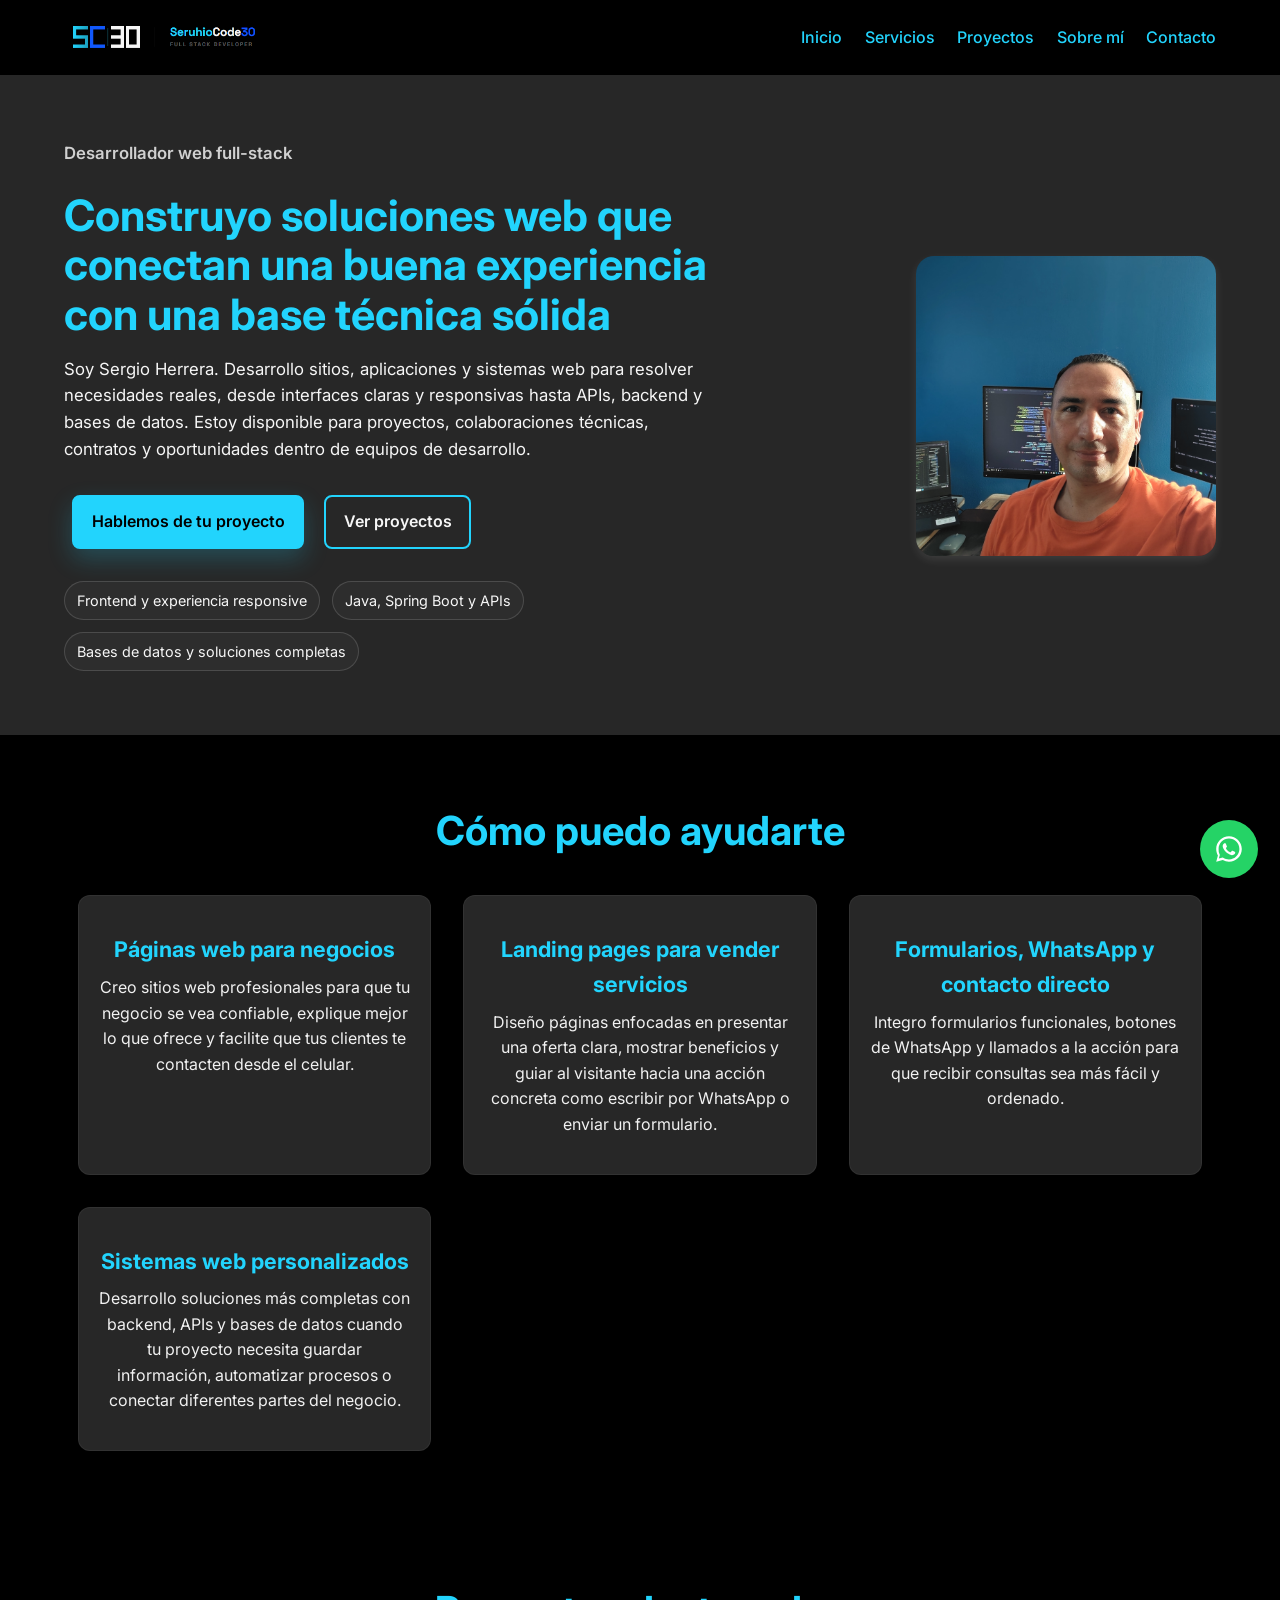
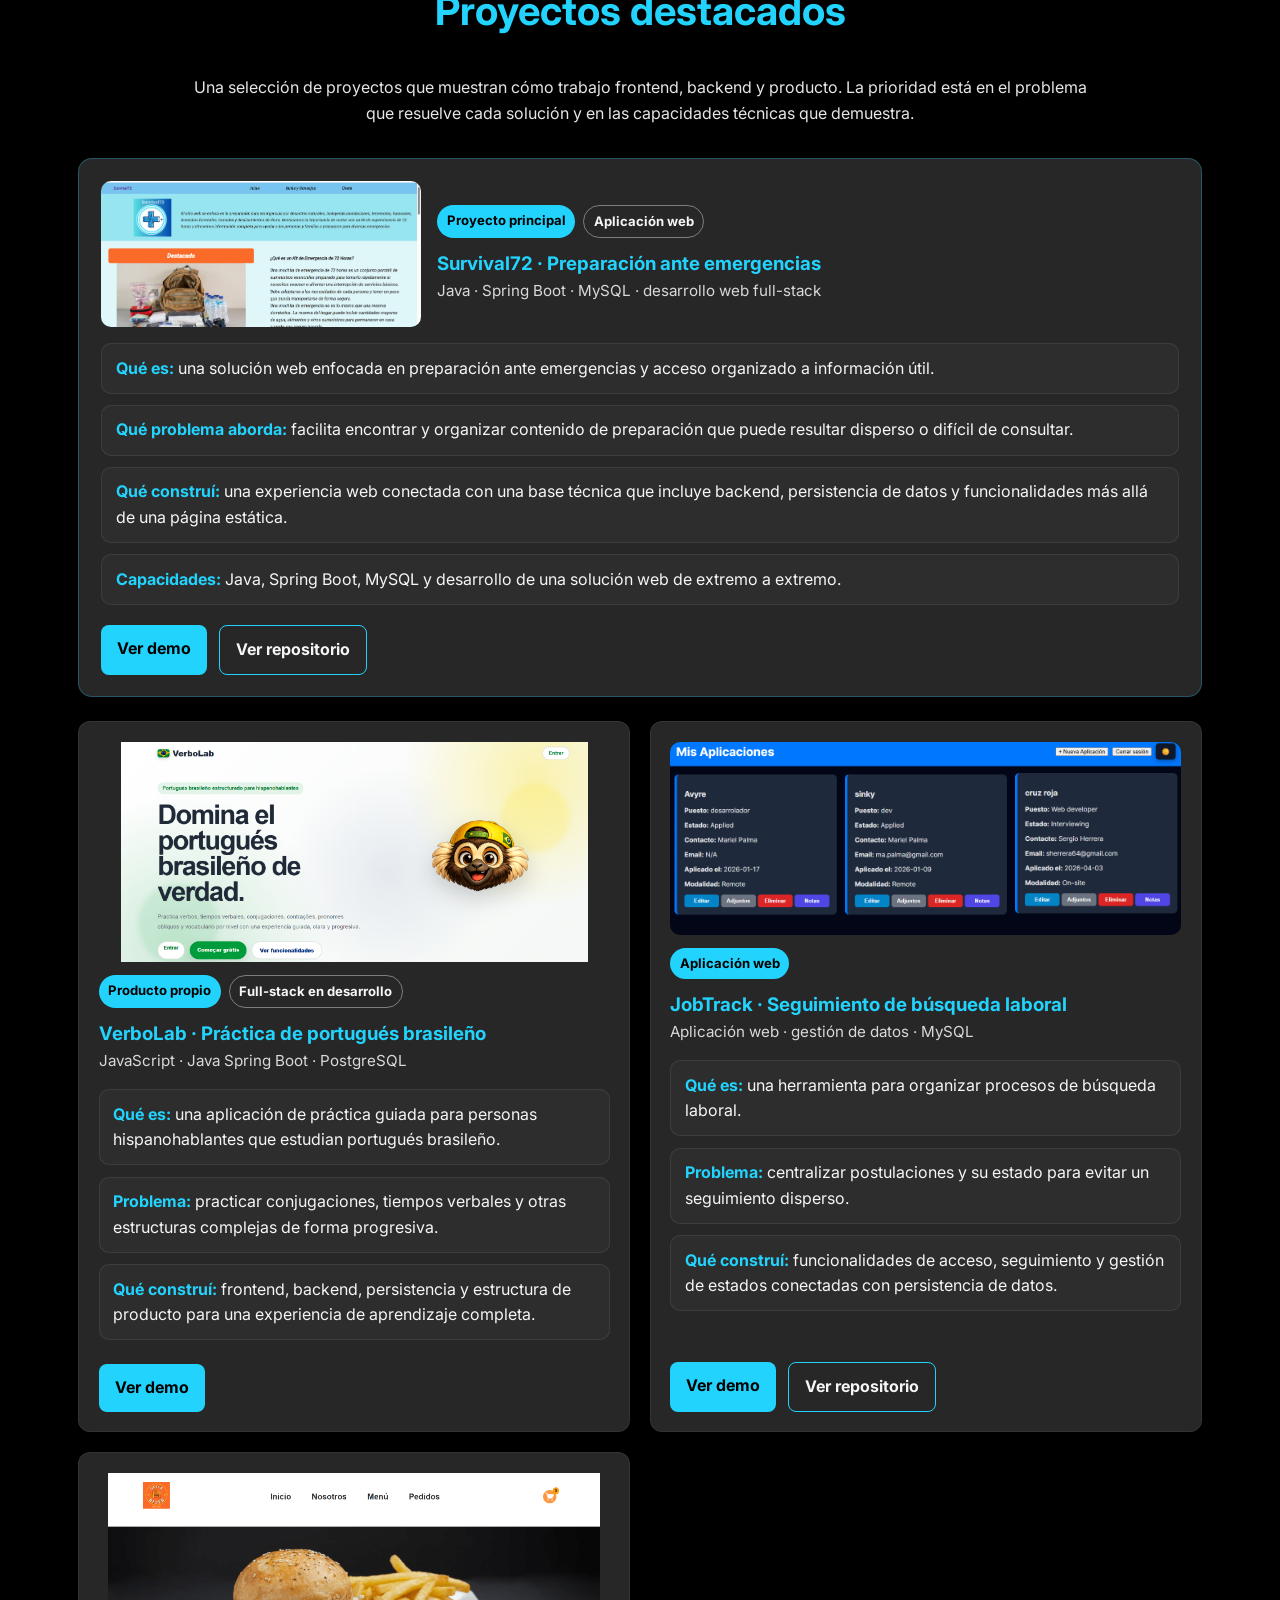
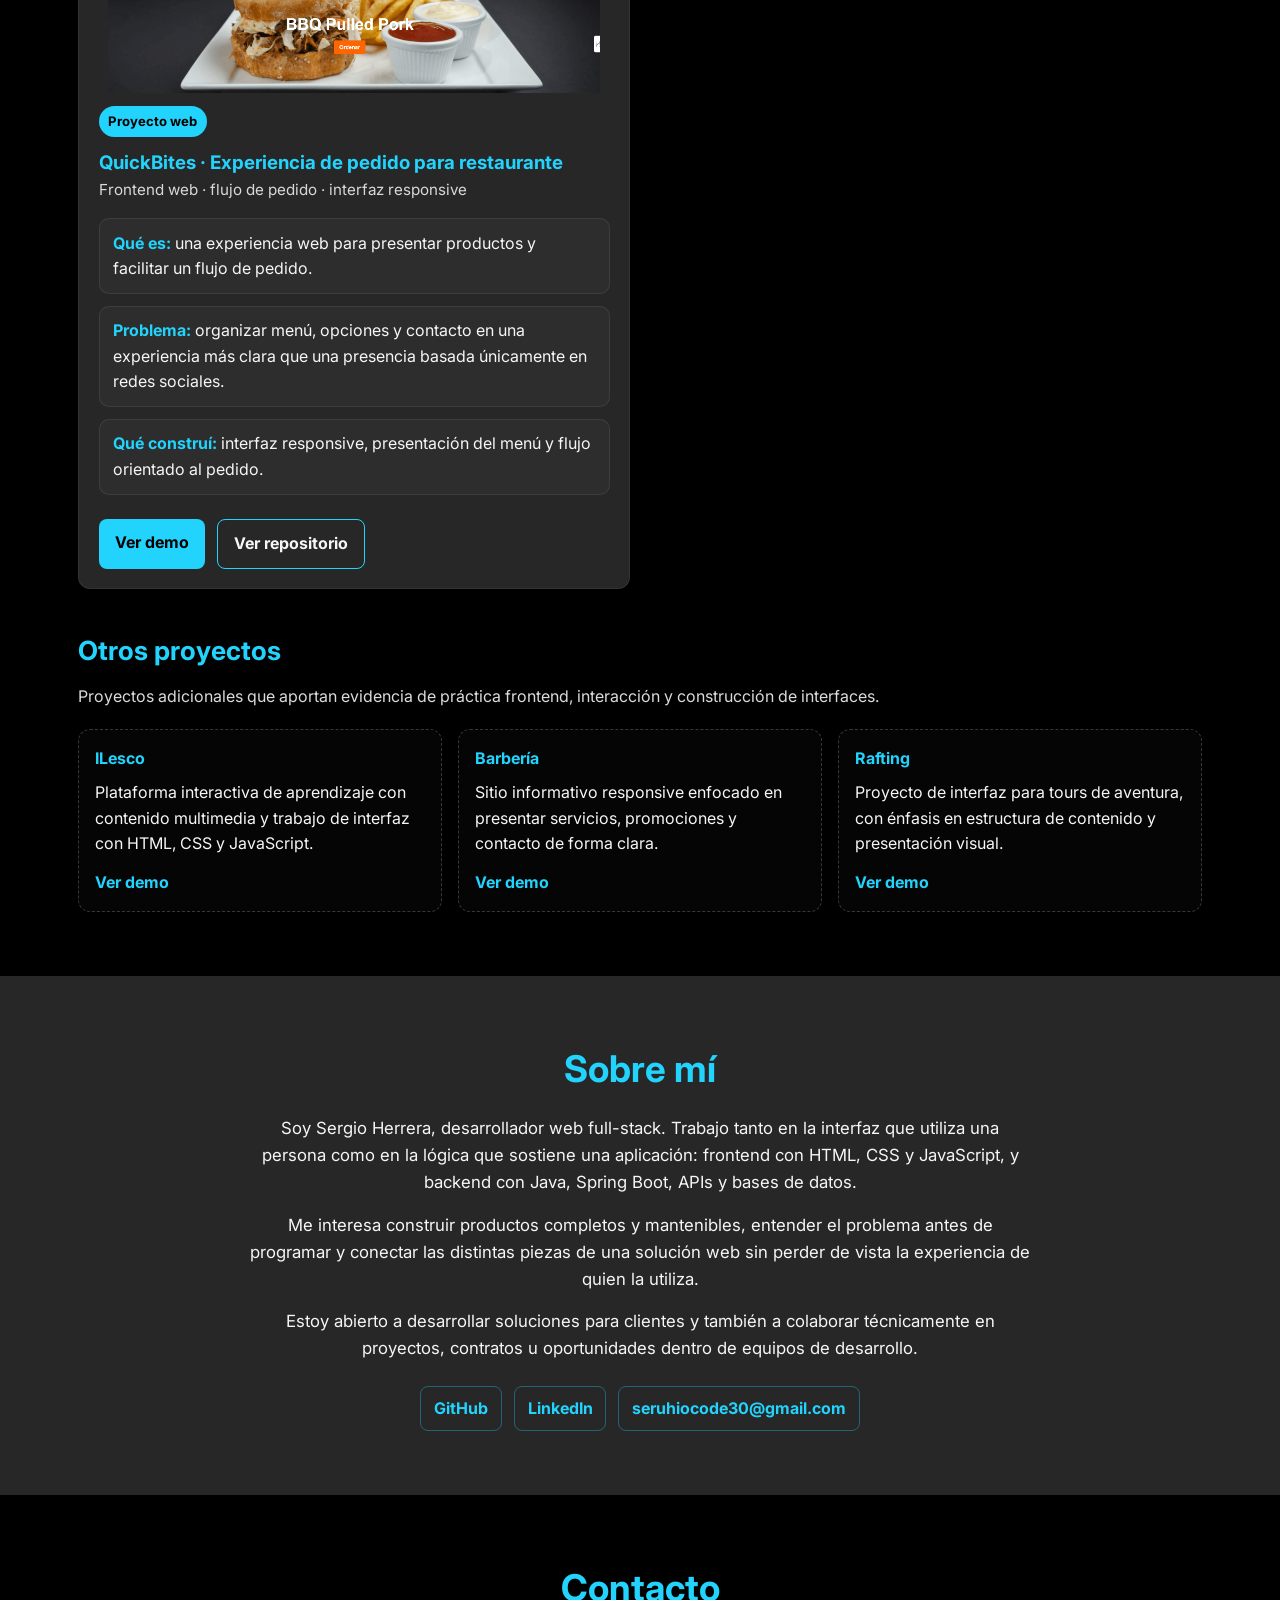
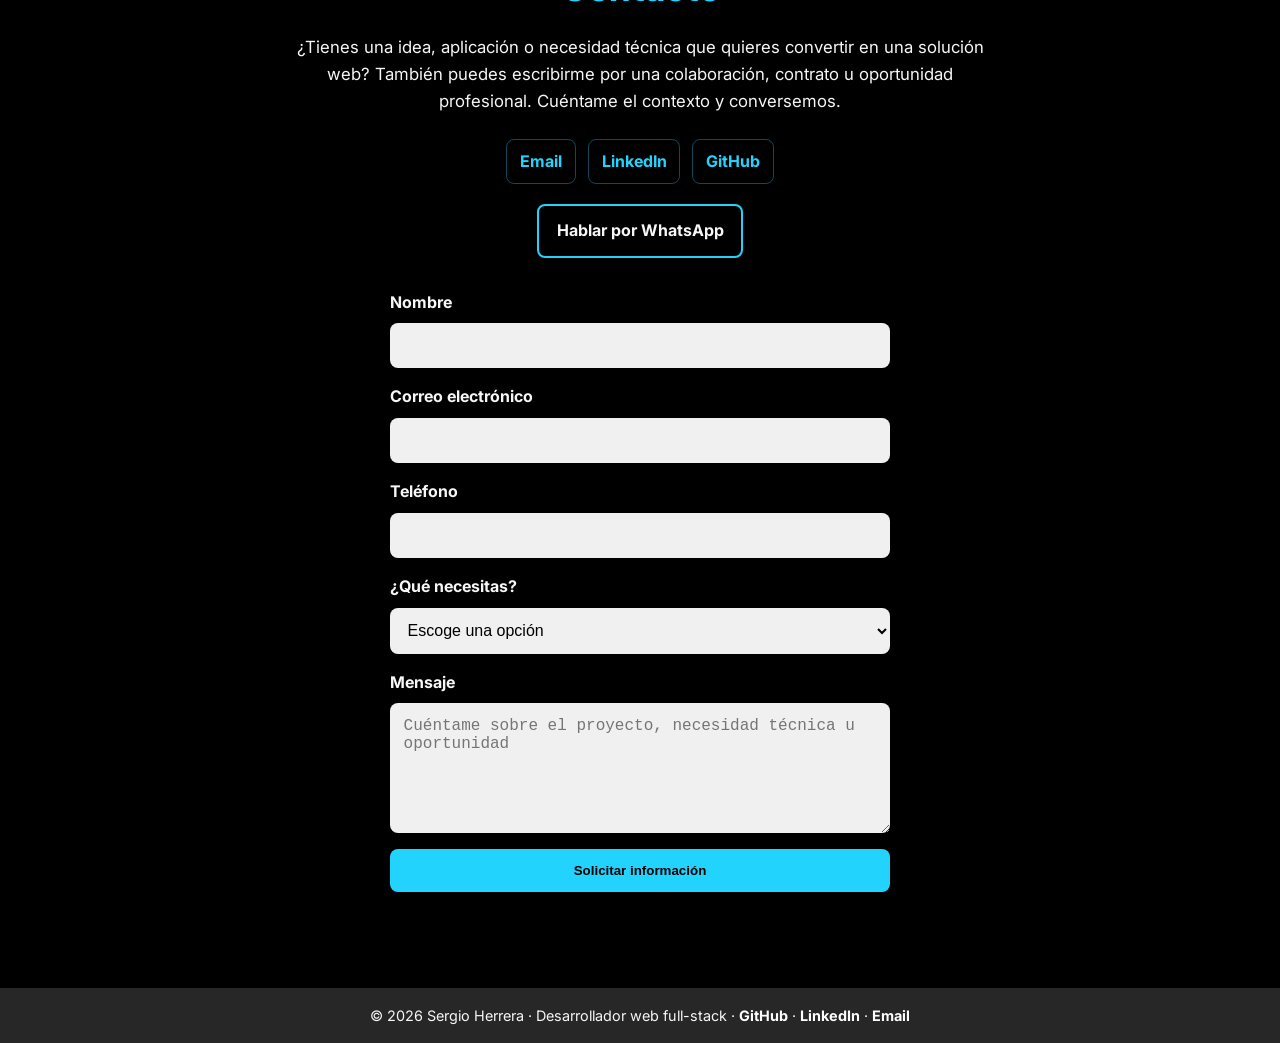
<file: index.html>
<!DOCTYPE html>
<html lang="es">

<head>
  <meta charset="UTF-8" />
  <meta name="viewport" content="width=device-width, initial-scale=1.0" />
  <meta name="description"
    content="Portfolio de Sergio Herrera, desarrollador web full-stack. Construyo sitios, aplicaciones y sistemas web con frontend y backend, y estoy disponible para proyectos y colaboraciones técnicas.">
  <title>Sergio Herrera | Desarrollador Web Full-Stack</title>

  <link rel="canonical" href="https://seruhio30.github.io/Portfolio-SeruhioCode30-Front-End/" />
  <link rel="icon" type="image/png" sizes="32x32" href="assets/brand/sc30-favicon-32.png" />

  <meta property="og:type" content="website" />
  <meta property="og:title" content="Sergio Herrera | Desarrollador Web Full-Stack" />
  <meta property="og:description"
    content="Portfolio de Sergio Herrera, desarrollador web full-stack. Construyo sitios, aplicaciones y sistemas web con frontend y backend, y estoy disponible para proyectos y colaboraciones técnicas." />
  <meta property="og:url" content="https://seruhio30.github.io/Portfolio-SeruhioCode30-Front-End/" />

  <meta name="twitter:card" content="summary" />
  <meta name="twitter:title" content="Sergio Herrera | Desarrollador Web Full-Stack" />
  <meta name="twitter:description"
    content="Portfolio de Sergio Herrera, desarrollador web full-stack. Construyo sitios, aplicaciones y sistemas web con frontend y backend, y estoy disponible para proyectos y colaboraciones técnicas." />

  <script type="application/ld+json">
    {
      "@context": "https://schema.org",
      "@type": "Person",
      "name": "Sergio Herrera Rivera",
      "url": "https://seruhio30.github.io/Portfolio-SeruhioCode30-Front-End/",
      "sameAs": [
        "https://github.com/Seruhio30",
        "https://www.linkedin.com/in/sergio-herrera-rivera"
      ]
    }
  </script>

  <link rel="stylesheet" href="styles/style.css?v=20260820" />
  <link rel="preconnect" href="https://fonts.googleapis.com" />
  <link rel="preconnect" href="https://fonts.gstatic.com" crossorigin />
  <link href="https://fonts.googleapis.com/css2?family=Inter:wght@400;600;700&display=swap" rel="stylesheet" />
  <script type="text/javascript">
    (function (c, l, a, r, i, t, y) {
      c[a] = c[a] || function () { (c[a].q = c[a].q || []).push(arguments) };
      t = l.createElement(r); t.async = 1; t.src = "https://www.clarity.ms/tag/" + i;
      y = l.getElementsByTagName(r)[0]; y.parentNode.insertBefore(t, y);
    })(window, document, "clarity", "script", "wt4g3isw88");
  </script>
</head>

<body>
  <header>
    <div class="container header">

      <img src="assets/brand/sc30-logo-horizontal-transparent.png" alt="SeruhioCode30">
      <button id="hamburger"
        type="button"
        aria-label="Abrir menú de navegación"
        aria-controls="nav-menu"
        aria-expanded="false"></button>
      <nav id="nav-menu">
        <ul class="nav-links">
          <li><a href="#inicio">Inicio</a></li>
          <li><a href="#servicios">Servicios</a></li>
          <li><a href="#proyectos">Proyectos</a></li>
          <li><a href="#about">Sobre mí</a></li>
          <li><a href="#contacto">Contacto</a></li>
        </ul>
      </nav>
    </div>
  </header>

  <section class="hero" id="inicio">
    <div class="container hero-content">
      <div class="hero-text">
        <p class="hero-kicker">Desarrollador web full-stack</p>

        <h1>Construyo soluciones web que conectan una buena experiencia con una base técnica sólida</h1>

        <p>
          Soy Sergio Herrera. Desarrollo sitios, aplicaciones y sistemas web para resolver necesidades reales,
          desde interfaces claras y responsivas hasta APIs, backend y bases de datos. Estoy disponible para
          proyectos, colaboraciones técnicas, contratos y oportunidades dentro de equipos de desarrollo.
        </p>

        <div class="hero-actions">
          <a class="btn-whatsapp"
            data-analytics-event="cta_contact_hero"
            href="https://wa.me/50687733663?text=Hola%20Sergio,%20vi%20tu%20portafolio%20y%20quiero%20conversar%20sobre%20un%20proyecto%20o%20colaboraci%C3%B3n"
            target="_blank" rel="noopener noreferrer">Hablemos de tu proyecto</a>
          <a class="btn-secondary" href="#proyectos">Ver proyectos</a>
        </div>

        <ul class="hero-trust">
          <li>Frontend y experiencia responsive</li>
          <li>Java, Spring Boot y APIs</li>
          <li>Bases de datos y soluciones completas</li>
        </ul>
      </div>

      <img src="assets/hero.jpg" alt="Sergio Herrera, desarrollador web full-stack" class="hero-img">
    </div>
  </section>


  <section class="services" id="servicios">
    <div class="container">
      <h2>Cómo puedo ayudarte</h2>
      <div class="projects-grid">
        <div class="project-card">
          <h3>Páginas web para negocios</h3>
          <p>
            Creo sitios web profesionales para que tu negocio se vea confiable, explique mejor lo que ofrece
            y facilite que tus clientes te contacten desde el celular.
          </p>
        </div>

        <div class="project-card">
          <h3>Landing pages para vender servicios</h3>
          <p>
            Diseño páginas enfocadas en presentar una oferta clara, mostrar beneficios y guiar al visitante
            hacia una acción concreta como escribir por WhatsApp o enviar un formulario.
          </p>
        </div>

        <div class="project-card">
          <h3>Formularios, WhatsApp y contacto directo</h3>
          <p>
            Integro formularios funcionales, botones de WhatsApp y llamados a la acción para que recibir
            consultas sea más fácil y ordenado.
          </p>
        </div>

        <div class="project-card">
          <h3>Sistemas web personalizados</h3>
          <p>
            Desarrollo soluciones más completas con backend, APIs y bases de datos cuando tu proyecto necesita
            guardar información, automatizar procesos o conectar diferentes partes del negocio.
          </p>
        </div>
      </div>
    </div>
  </section>

  <section class="projects" id="proyectos">
    <div class="container">
      <h2>Proyectos destacados</h2>
      <p class="projects-intro">
        Una selección de proyectos que muestran cómo trabajo frontend, backend y producto.
        La prioridad está en el problema que resuelve cada solución y en las capacidades técnicas que demuestra.
      </p>

      <article class="featured-case" data-analytics-project-view="survival72">
        <div class="case-hero">
          <img class="project-img" src="assets/survival72.png" alt="Vista previa de Survival72">
          <div>
            <div class="case-badges">
              <span class="case-badge">Proyecto principal</span>
              <span class="case-badge case-badge-outline">Aplicación web</span>
            </div>
            <h3>Survival72 · Preparación ante emergencias</h3>
            <p class="case-meta">Java · Spring Boot · MySQL · desarrollo web full-stack</p>
          </div>
        </div>

        <ul class="case-points">
          <li>
            <strong>Qué es:</strong> una solución web enfocada en preparación ante emergencias y acceso organizado
            a información útil.
          </li>
          <li>
            <strong>Qué problema aborda:</strong> facilita encontrar y organizar contenido de preparación que puede
            resultar disperso o difícil de consultar.
          </li>
          <li>
            <strong>Qué construí:</strong> una experiencia web conectada con una base técnica que incluye backend,
            persistencia de datos y funcionalidades más allá de una página estática.
          </li>
          <li>
            <strong>Capacidades:</strong> Java, Spring Boot, MySQL y desarrollo de una solución web de extremo a extremo.
          </li>
        </ul>

        <div class="case-actions">
          <a data-analytics-event="project_demo_survival72"
            href="https://seruhio30.github.io/Survival-front-end/"
            target="_blank" rel="noopener noreferrer">Ver demo</a>
          <a class="case-cta-secondary"
            data-analytics-event="project_repository_survival72"
            href="https://github.com/Seruhio30/Survival-front-end"
            target="_blank" rel="noopener noreferrer">Ver repositorio</a>
        </div>
      </article>

      <div class="case-grid">
        <article class="case-card" data-analytics-project-view="verbolab">
          <img class="project-img" src="assets/verboLab.png" alt="Vista previa de VerboLab">
          <div class="case-badges">
            <span class="case-badge">Producto propio</span>
            <span class="case-badge case-badge-outline">Full-stack en desarrollo</span>
          </div>
          <h3>VerboLab · Práctica de portugués brasileño</h3>
          <p class="case-meta">JavaScript · Java Spring Boot · PostgreSQL</p>
          <ul class="case-points">
            <li>
              <strong>Qué es:</strong> una aplicación de práctica guiada para personas hispanohablantes que estudian
              portugués brasileño.
            </li>
            <li>
              <strong>Problema:</strong> practicar conjugaciones, tiempos verbales y otras estructuras complejas de
              forma progresiva.
            </li>
            <li>
              <strong>Qué construí:</strong> frontend, backend, persistencia y estructura de producto para una
              experiencia de aprendizaje completa.
            </li>
          </ul>
          <div class="case-actions">
            <a data-analytics-event="project_demo_verbolab"
              href="https://verbolab.app"
              target="_blank" rel="noopener noreferrer">Ver demo</a>
          </div>
        </article>

        <article class="case-card" data-analytics-project-view="jobtrack">
          <img class="project-img" src="assets/jobtrack.png" alt="Vista previa de JobTrack">
          <div class="case-badges">
            <span class="case-badge">Aplicación web</span>
          </div>
          <h3>JobTrack · Seguimiento de búsqueda laboral</h3>
          <p class="case-meta">Aplicación web · gestión de datos · MySQL</p>
          <ul class="case-points">
            <li>
              <strong>Qué es:</strong> una herramienta para organizar procesos de búsqueda laboral.
            </li>
            <li>
              <strong>Problema:</strong> centralizar postulaciones y su estado para evitar un seguimiento disperso.
            </li>
            <li>
              <strong>Qué construí:</strong> funcionalidades de acceso, seguimiento y gestión de estados conectadas
              con persistencia de datos.
            </li>
          </ul>
          <div class="case-actions">
            <a data-analytics-event="project_demo_jobtrack"
              href="https://seruhio30.github.io/Job-Track-Application-Front-End/"
              target="_blank" rel="noopener noreferrer">Ver demo</a>
            <a class="case-cta-secondary"
              data-analytics-event="project_repository_jobtrack"
              href="https://github.com/Seruhio30/Job-Track-Application-Front-End"
              target="_blank" rel="noopener noreferrer">Ver repositorio</a>
          </div>
        </article>

        <article class="case-card" data-analytics-project-view="quickbites">
          <img class="project-img" src="assets/quickBites.png" alt="Vista previa de QuickBites">
          <div class="case-badges">
            <span class="case-badge">Proyecto web</span>
          </div>
          <h3>QuickBites · Experiencia de pedido para restaurante</h3>
          <p class="case-meta">Frontend web · flujo de pedido · interfaz responsive</p>
          <ul class="case-points">
            <li>
              <strong>Qué es:</strong> una experiencia web para presentar productos y facilitar un flujo de pedido.
            </li>
            <li>
              <strong>Problema:</strong> organizar menú, opciones y contacto en una experiencia más clara que una
              presencia basada únicamente en redes sociales.
            </li>
            <li>
              <strong>Qué construí:</strong> interfaz responsive, presentación del menú y flujo orientado al pedido.
            </li>
          </ul>
          <div class="case-actions">
            <a data-analytics-event="project_demo_quickbites"
              href="https://seruhio30.github.io/Web-QuickBites-Frond-End/"
              target="_blank" rel="noopener noreferrer">Ver demo</a>
            <a class="case-cta-secondary"
              data-analytics-event="project_repository_quickbites"
              href="https://github.com/Seruhio30/Web-QuickBites-Frond-End"
              target="_blank" rel="noopener noreferrer">Ver repositorio</a>
          </div>
        </article>
      </div>

      <section class="labs-section" aria-labelledby="secondary-projects-title">
        <h3 id="secondary-projects-title">Otros proyectos</h3>
        <p class="labs-intro">
          Proyectos adicionales que aportan evidencia de práctica frontend, interacción y construcción de interfaces.
        </p>

        <div class="labs-grid">
          <article class="lab-card">
            <h4>ILesco</h4>
            <p>
              Plataforma interactiva de aprendizaje con contenido multimedia y trabajo de interfaz con HTML,
              CSS y JavaScript.
            </p>
            <a class="lab-link" href="https://seruhio30.github.io/ILesco/"
              target="_blank" rel="noopener noreferrer">Ver demo</a>
          </article>

          <article class="lab-card">
            <h4>Barbería</h4>
            <p>
              Sitio informativo responsive enfocado en presentar servicios, promociones y contacto de forma clara.
            </p>
            <a class="lab-link" href="https://seruhio30.github.io/Barberia/aula%201/index.html"
              target="_blank" rel="noopener noreferrer">Ver demo</a>
          </article>

          <article class="lab-card">
            <h4>Rafting</h4>
            <p>
              Proyecto de interfaz para tours de aventura, con énfasis en estructura de contenido y presentación visual.
            </p>
            <a class="lab-link" href="https://seruhio30.github.io/BYU-WDD130/wwr/index.html"
              target="_blank" rel="noopener noreferrer">Ver demo</a>
          </article>
        </div>
      </section>
    </div>
  </section>


  <section class="about" id="about">
    <div class="container">
      <h2>Sobre mí</h2>
      <p>
        Soy Sergio Herrera, desarrollador web full-stack. Trabajo tanto en la interfaz que utiliza una persona
        como en la lógica que sostiene una aplicación: frontend con HTML, CSS y JavaScript, y backend con Java,
        Spring Boot, APIs y bases de datos.
      </p>
      <p>
        Me interesa construir productos completos y mantenibles, entender el problema antes de programar y conectar
        las distintas piezas de una solución web sin perder de vista la experiencia de quien la utiliza.
      </p>
      <p>
        Estoy abierto a desarrollar soluciones para clientes y también a colaborar técnicamente en proyectos,
        contratos u oportunidades dentro de equipos de desarrollo.
      </p>

      <div class="professional-links" aria-label="Perfiles profesionales">
        <a data-analytics-event="professional_link_github"
          href="https://github.com/Seruhio30"
          target="_blank" rel="noopener noreferrer">GitHub</a>
        <a data-analytics-event="professional_link_linkedin"
          href="https://www.linkedin.com/in/sergio-herrera-rivera"
          target="_blank" rel="noopener noreferrer">LinkedIn</a>
        <a data-analytics-event="professional_link_email"
          href="mailto:seruhiocode30@gmail.com">seruhiocode30@gmail.com</a>
      </div>
    </div>
  </section>


  <section class="contact" id="contacto">
    <h2>Contacto</h2>
    <p class="contact-intro">
      ¿Tienes una idea, aplicación o necesidad técnica que quieres convertir en una solución web?
      También puedes escribirme por una colaboración, contrato u oportunidad profesional.
      Cuéntame el contexto y conversemos.
    </p>

    <div class="contact-links" aria-label="Formas de contacto">
      <a data-analytics-event="professional_link_email" href="mailto:seruhiocode30@gmail.com">Email</a>
      <a data-analytics-event="professional_link_linkedin"
        href="https://www.linkedin.com/in/sergio-herrera-rivera"
        target="_blank" rel="noopener noreferrer">LinkedIn</a>
      <a data-analytics-event="professional_link_github"
        href="https://github.com/Seruhio30"
        target="_blank" rel="noopener noreferrer">GitHub</a>
    </div>

    <div style="text-align:center; margin-bottom:2rem;">
      <a class="btn-whatsapp"
        data-analytics-event="professional_link_whatsapp"
        href="https://wa.me/50687733663?text=Hola%20Sergio,%20vi%20tu%20portafolio%20y%20quiero%20conversar%20sobre%20un%20proyecto%20o%20colaboraci%C3%B3n"
        target="_blank" rel="noopener noreferrer">Hablar por WhatsApp</a>
    </div>

    <form id="formulario-de-contacto" class="contact-form">
      <div class="form-group">
        <label for="nombre">Nombre</label>
        <input type="text" id="nombre" required>
      </div>
      <div class="form-group">
        <label for="email">Correo electrónico</label>
        <input type="email" id="email" required>
      </div>
      <div class="form-group">
        <label for="telefono">Teléfono</label>
        <input type="text" id="telefono">
      </div>
      <div class="form-group">
        <label for="categoria">¿Qué necesitas?</label>
        <select id="categoria" name="categoria">
          <option value="" disabled selected>Escoge una opción</option>
          <option value="pagina-web">Sitio o página web</option>
          <option value="aplicacion-web">Aplicación o sistema web</option>
          <option value="full-stack">Desarrollo full-stack</option>
          <option value="backend">Backend o API</option>
          <option value="colaboracion">Colaboración o contrato</option>
          <option value="oportunidad-profesional">Oportunidad profesional</option>
          <option value="otros">Otro</option>
        </select>
      </div>

      <div class="form-group">
        <label for="mensaje">Mensaje</label>
        <textarea id="mensaje" rows="5" required
          placeholder="Cuéntame sobre el proyecto, necesidad técnica u oportunidad"></textarea>
      </div>
      <button type="submit" class="btn">Solicitar información</button>
      <div id="loader" class="loader hidden"></div>
      <div id="success-check" class="success-check hidden">✔</div>
    </form>
  </section>

  <footer>
    <div class="container">
      <p>
        &copy; 2026
        Sergio Herrera · Desarrollador web full-stack
        · <a data-analytics-event="professional_link_github"
          href="https://github.com/Seruhio30" target="_blank" rel="noopener noreferrer">GitHub</a>
        · <a data-analytics-event="professional_link_linkedin"
          href="https://www.linkedin.com/in/sergio-herrera-rivera" target="_blank"
          rel="noopener noreferrer">LinkedIn</a>
        · <a data-analytics-event="professional_link_email" href="mailto:seruhiocode30@gmail.com">Email</a>
      </p>
    </div>
  </footer>

  <script src="script/index.js" defer></script>

  <a data-analytics-event="professional_link_whatsapp"
    href="https://wa.me/50687733663?text=Hola%20Sergio,%20vi%20tu%20portafolio%20y%20quiero%20m%C3%A1s%20informaci%C3%B3n"
    class="whatsapp-float" target="_blank" rel="noopener noreferrer" aria-label="Chat en WhatsApp">
    <img src="assets/whatsapp.svg" alt="WhatsApp" />
  </a>

</body>

</html>
</file>
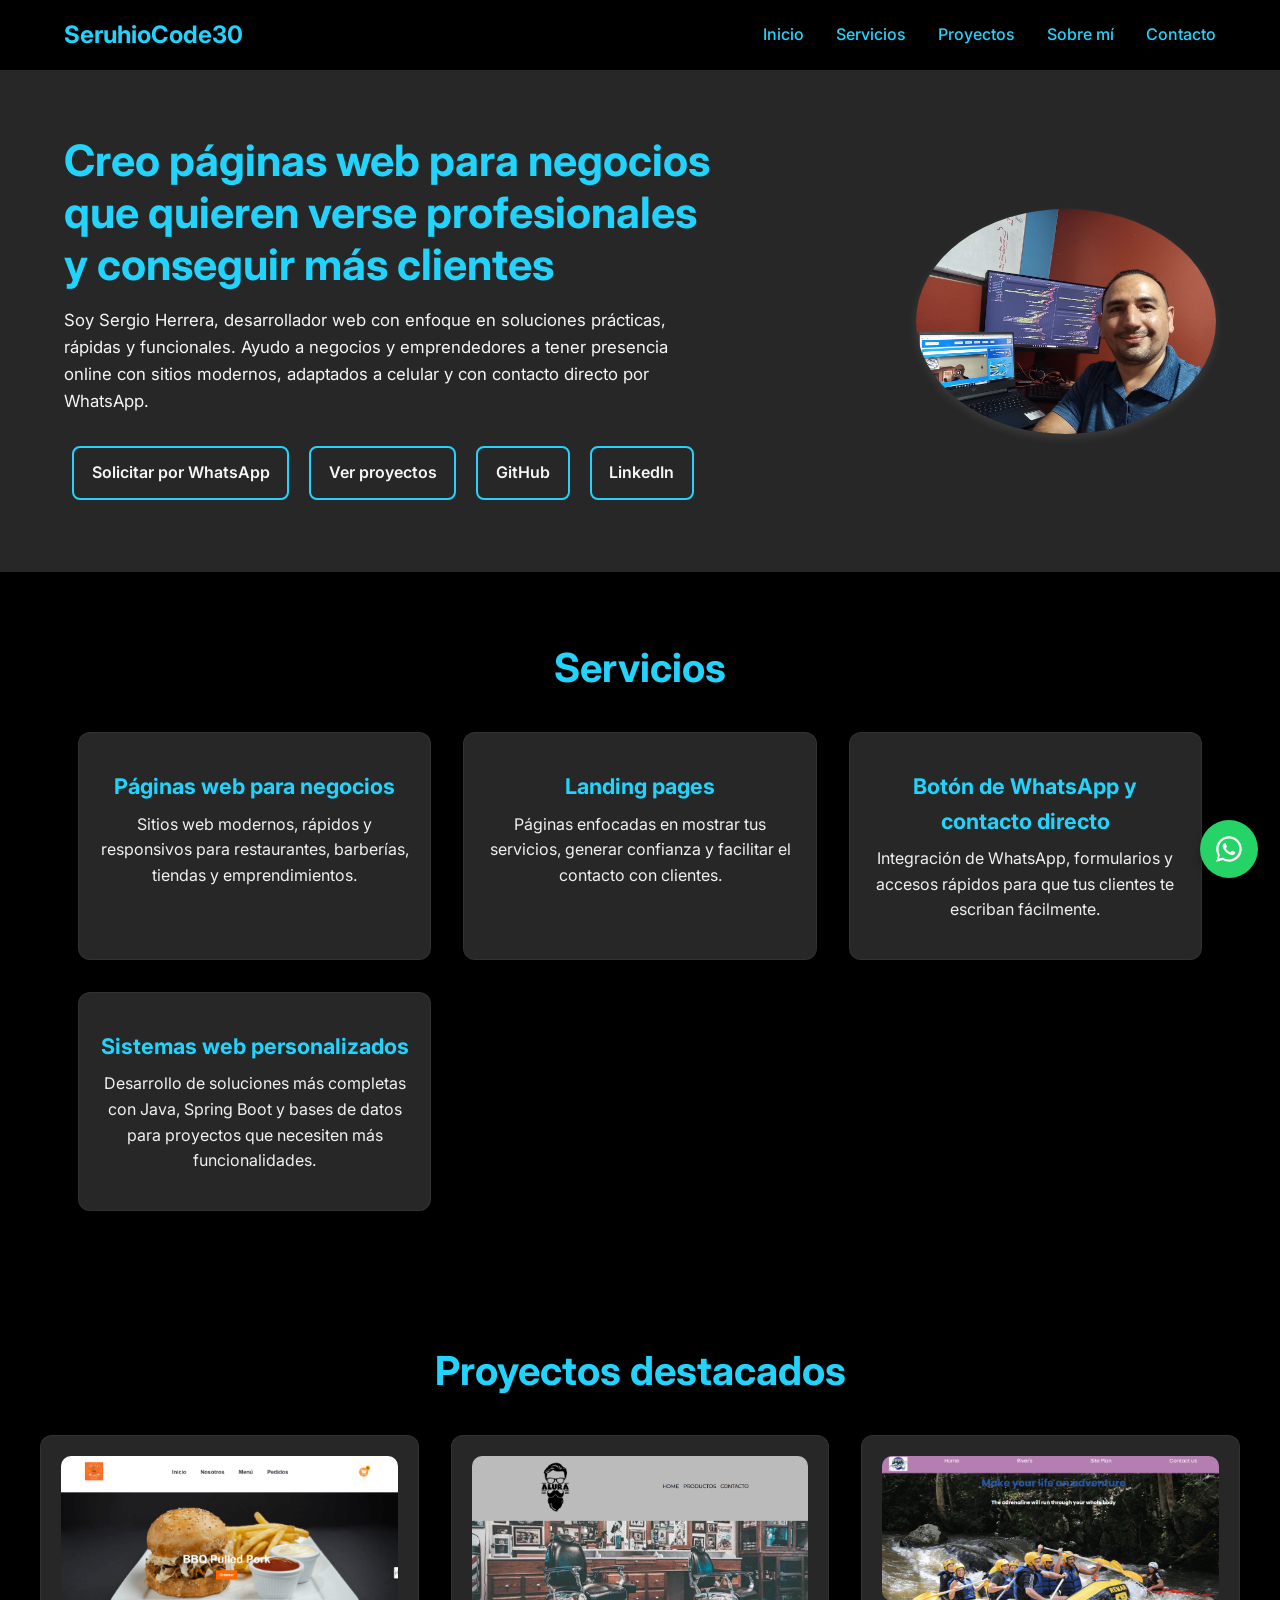
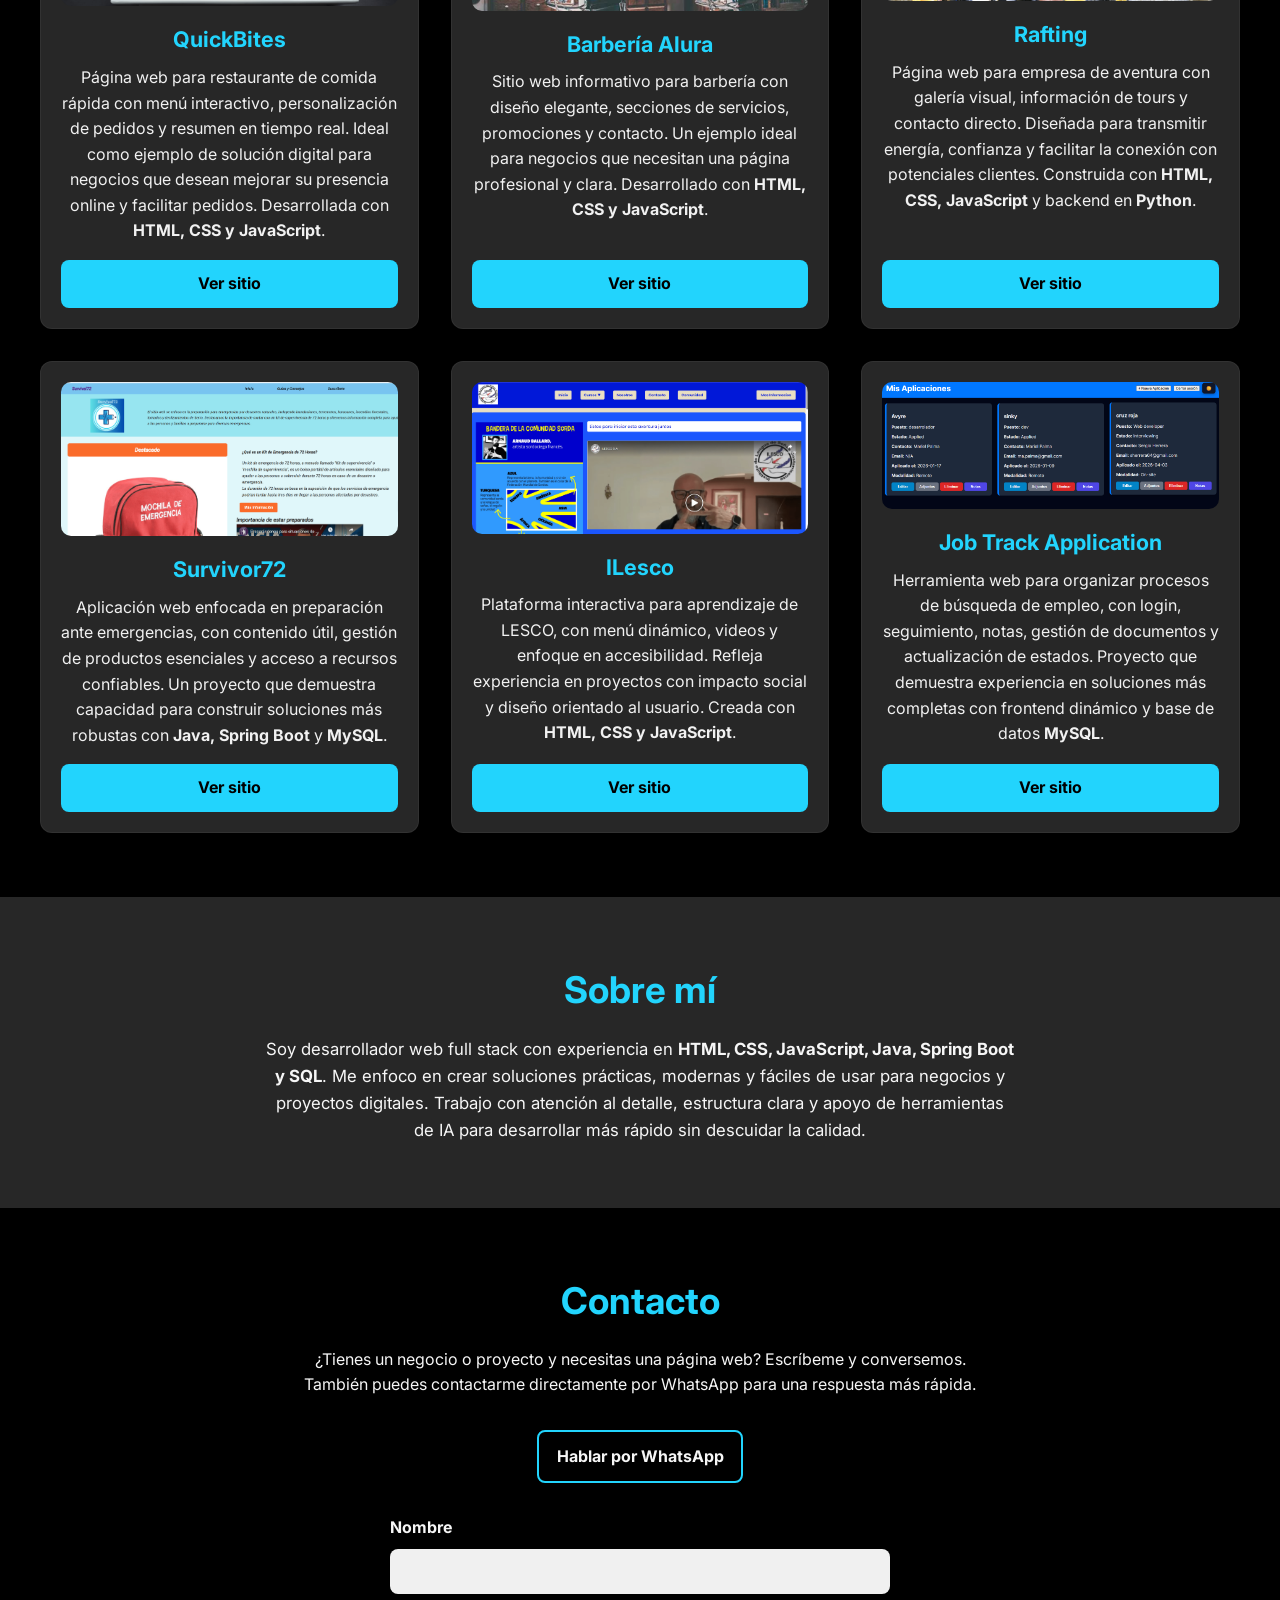
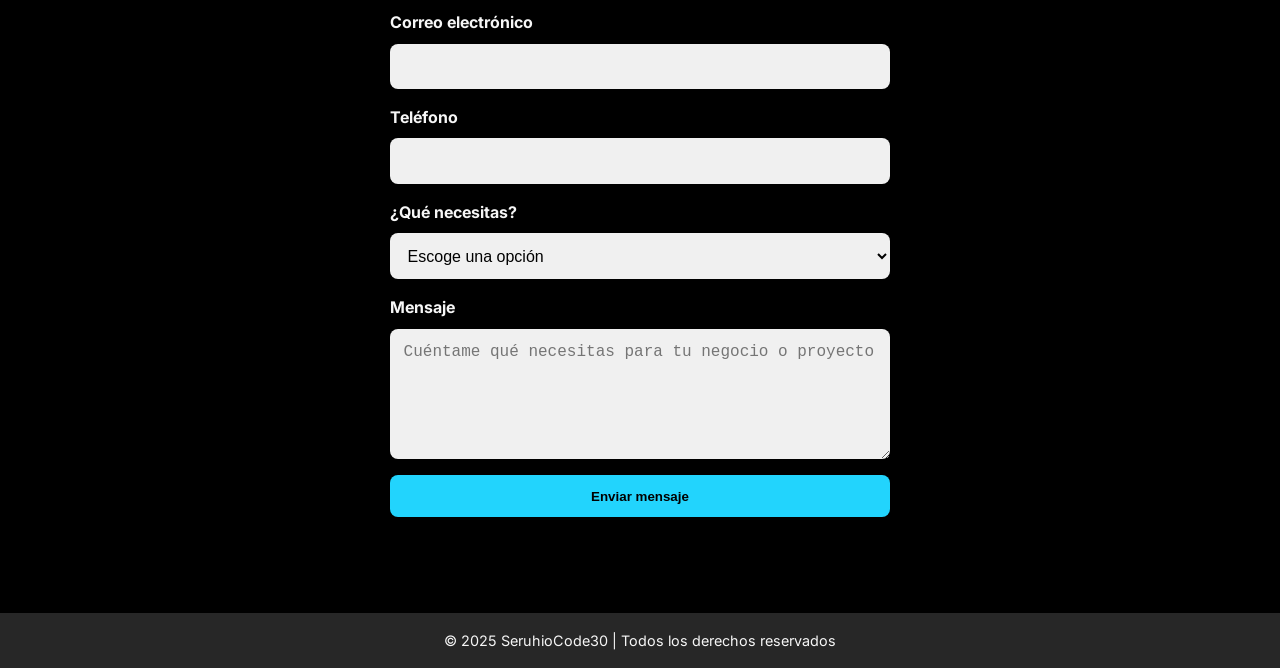
<file: index2.html>
<!DOCTYPE html>
<html lang="es">

<head>
  <meta charset="UTF-8" />
  <meta name="viewport" content="width=device-width, initial-scale=1.0" />
  <meta name="description"
    content="Sergio Herrera crea páginas web modernas para negocios, landing pages y soluciones web con HTML, CSS, JavaScript y Spring Boot.">
  <title>Sergio Herrera | Desarrollo Web para Negocios</title>
  <link rel="stylesheet" href="styles/style2.css" />
  <link rel="preconnect" href="https://fonts.googleapis.com" />
  <link rel="preconnect" href="https://fonts.gstatic.com" crossorigin />
  <link href="https://fonts.googleapis.com/css2?family=Inter:wght@400;600;700&display=swap" rel="stylesheet" />
</head>

<body>
  <header>
    <div class="container header">
      <h1 class="logo">SeruhioCode30</h1>
      <button id="hamburger"></button>
      <nav id="nav-menu">
        <ul class="nav-links">
          <li><a href="#inicio">Inicio</a></li>
          <li><a href="#servicios">Servicios</a></li>
          <li><a href="#proyectos">Proyectos</a></li>
          <li><a href="#about">Sobre mí</a></li>
          <li><a href="#contacto">Contacto</a></li>
        </ul>
      </nav>
    </div>
  </header>

  <section class="hero" id="inicio">
    <div class="container hero-content">
      <div class="hero-text">
        <h2>Creo páginas web para negocios que quieren verse profesionales y conseguir más clientes</h2>
        <p>
          Soy Sergio Herrera, desarrollador web con enfoque en soluciones prácticas, rápidas y funcionales.
          Ayudo a negocios y emprendedores a tener presencia online con sitios modernos, adaptados a celular
          y con contacto directo por WhatsApp.
        </p>

        <div class="social-links">
          <a class="btn-whatsapp" href="https://wa.me/50687733663?text=Hola%20Sergio,%20vi%20tu%20portafolio%20y%20quiero%20informaci%C3%B3n"
            target="_blank">Solicitar por WhatsApp</a>
          <a href="#proyectos">Ver proyectos</a>
          <a href="https://github.com/Seruhio30" target="_blank">GitHub</a>
          <a href="https://www.linkedin.com/in/sergio-herrera-rivera" target="_blank">LinkedIn</a>
        </div>
      </div>

      <img src="assets/SergioProgramming.jpg" alt="Foto de Sergio Herrera" class="hero-img">
    </div>
  </section>

  <section class="services" id="servicios">
    <div class="container">
      <h2>Servicios</h2>
      <div class="projects-grid">
        <div class="project-card">
          <h3>Páginas web para negocios</h3>
          <p>
            Sitios web modernos, rápidos y responsivos para restaurantes, barberías, tiendas y emprendimientos.
          </p>
        </div>

        <div class="project-card">
          <h3>Landing pages</h3>
          <p>
            Páginas enfocadas en mostrar tus servicios, generar confianza y facilitar el contacto con clientes.
          </p>
        </div>

        <div class="project-card">
          <h3>Botón de WhatsApp y contacto directo</h3>
          <p>
            Integración de WhatsApp, formularios y accesos rápidos para que tus clientes te escriban fácilmente.
          </p>
        </div>

        <div class="project-card">
          <h3>Sistemas web personalizados</h3>
          <p>
            Desarrollo de soluciones más completas con Java, Spring Boot y bases de datos para proyectos que
            necesiten más funcionalidades.
          </p>
        </div>
      </div>
    </div>
  </section>

  <section class="projects" id="proyectos">
    <h2>Proyectos destacados</h2>
    <div class="projects-grid">

      <div class="project-card">
        <img class="project-img" src="assets/quickBites.png" alt="QuickBites">
        <h3>QuickBites</h3>
        <p>
          Página web para restaurante de comida rápida con menú interactivo, personalización de pedidos y resumen en tiempo real.
          Ideal como ejemplo de solución digital para negocios que desean mejorar su presencia online y facilitar pedidos.
          Desarrollada con <strong>HTML, CSS y JavaScript</strong>.
        </p>
        <a href="https://seruhio30.github.io/Web-QuickBites-Frond-End/" target="_blank">Ver sitio</a>
      </div>

      <div class="project-card">
        <img class="project-img" src="assets/barberia.png" alt="Barbería Alura">
        <h3>Barbería Alura</h3>
        <p>
          Sitio web informativo para barbería con diseño elegante, secciones de servicios, promociones y contacto.
          Un ejemplo ideal para negocios que necesitan una página profesional y clara.
          Desarrollado con <strong>HTML, CSS y JavaScript</strong>.
        </p>
        <a href="https://seruhio30.github.io/Barberia/aula%201/index.html" target="_blank">Ver sitio</a>
      </div>

      <div class="project-card">
        <img class="project-img" src="assets/rafting-min.png" alt="Rafting">
        <h3>Rafting</h3>
        <p>
          Página web para empresa de aventura con galería visual, información de tours y contacto directo.
          Diseñada para transmitir energía, confianza y facilitar la conexión con potenciales clientes.
          Construida con <strong>HTML, CSS, JavaScript</strong> y backend en <strong>Python</strong>.
        </p>
        <a href="https://seruhio30.github.io/BYU-WDD130/wwr/index.html" target="_blank">Ver sitio</a>
      </div>

      <div class="project-card">
        <img class="project-img" src="assets/survivor72Render.png" alt="Survivor72">
        <h3>Survivor72</h3>
        <p>
          Aplicación web enfocada en preparación ante emergencias, con contenido útil, gestión de productos
          esenciales y acceso a recursos confiables. Un proyecto que demuestra capacidad para construir soluciones
          más robustas con <strong>Java, Spring Boot</strong> y <strong>MySQL</strong>.
        </p>
        <a href="https://seruhio30.github.io/Survival-front-end/" target="_blank">Ver sitio</a>
      </div>

      <div class="project-card">
        <img class="project-img" src="assets/ILesco.png" alt="ILesco">
        <h3>ILesco</h3>
        <p>
          Plataforma interactiva para aprendizaje de LESCO, con menú dinámico, videos y enfoque en accesibilidad.
          Refleja experiencia en proyectos con impacto social y diseño orientado al usuario.
          Creada con <strong>HTML, CSS y JavaScript</strong>.
        </p>
        <a href="https://seruhio30.github.io/ILesco/" target="_blank">Ver sitio</a>
      </div>

      <div class="project-card">
        <img class="project-img" src="assets/jobtrack.png" alt="JobTrack">
        <h3>Job Track Application</h3>
        <p>
          Herramienta web para organizar procesos de búsqueda de empleo, con login, seguimiento, notas,
          gestión de documentos y actualización de estados. Proyecto que demuestra experiencia en soluciones
          más completas con frontend dinámico y base de datos <strong>MySQL</strong>.
        </p>
        <a href="https://seruhio30.github.io/Job-Track-Application-Front-End/" target="_blank">Ver sitio</a>
      </div>

    </div>
  </section>

  <section class="about" id="about">
    <h2>Sobre mí</h2>
    <p>
      Soy desarrollador web full stack con experiencia en <strong>HTML, CSS, JavaScript, Java, Spring Boot y SQL</strong>.
      Me enfoco en crear soluciones prácticas, modernas y fáciles de usar para negocios y proyectos digitales.
      Trabajo con atención al detalle, estructura clara y apoyo de herramientas de IA para desarrollar más rápido
      sin descuidar la calidad.
    </p>
  </section>

  <section class="contact" id="contacto">
    <h2>Contacto</h2>
    <p style="text-align:center; max-width:700px; margin:0 auto 2rem;">
      ¿Tienes un negocio o proyecto y necesitas una página web? Escríbeme y conversemos.
      También puedes contactarme directamente por WhatsApp para una respuesta más rápida.
    </p>

    <div style="text-align:center; margin-bottom:2rem;">
      <a class="btn-whatsapp"
        href="https://wa.me/50687733663?text=Hola%20Sergio,%20quiero%20informaci%C3%B3n%20sobre%20una%20p%C3%A1gina%20web"
        target="_blank">Hablar por WhatsApp</a>
    </div>

    <form id="formulario-de-contacto" class="contact-form">
      <div class="form-group">
        <label for="nombre">Nombre</label>
        <input type="text" id="nombre" required>
      </div>
      <div class="form-group">
        <label for="email">Correo electrónico</label>
        <input type="email" id="email" required>
      </div>
      <div class="form-group">
        <label for="telefono">Teléfono</label>
        <input type="text" id="telefono">
      </div>
      <div class="form-group">
        <label for="categoria">¿Qué necesitas?</label>
        <select id="categoria" name="categoria">
          <option value="" disabled selected>Escoge una opción</option>
          <option value="pagina-web">Página web para negocio</option>
          <option value="landing-page">Landing page</option>
          <option value="backend">Desarrollo Backend</option>
          <option value="api">Integración de APIs</option>
          <option value="otros">Otros</option>
        </select>
      </div>

      <div class="form-group">
        <label for="mensaje">Mensaje</label>
        <textarea id="mensaje" rows="5" required placeholder="Cuéntame qué necesitas para tu negocio o proyecto"></textarea>
      </div>
      <button type="submit" class="btn">Enviar mensaje</button>
      <div id="loader" class="loader hidden"></div>
      <div id="success-check" class="success-check hidden">✔</div>
    </form>
  </section>

  <footer>
    <div class="container">
      <p>&copy; 2025 <a href="https://seruhio30.github.io/Portfolio-SeruhioCode30-Front-End/"></a>SeruhioCode30 | Todos
        los derechos reservados</p>
    </div>
  </footer>

  <script src="script/index.js" defer></script>

  <a href="https://wa.me/50687733663?text=Hola%20Sergio,%20vi%20tu%20portafolio%20y%20quiero%20m%C3%A1s%20informaci%C3%B3n"
    class="whatsapp-float" target="_blank" aria-label="Chat en WhatsApp">
    <img src="assets/whatsapp.svg" alt="WhatsApp" />
  </a>

</body>

</html>
</file>
<file: styles/style.css>
:root {
  --color-primario: #000000;
  --color-secundario: #F6F6F6;
  --color-terciario: #22D4FD;
  --color-cuarto: #1158fc;
  --color-hover: #272727;
}

/* Reset */
* {
  margin: 0;
  padding: 0;
  box-sizing: border-box;
}

html {
  scroll-behavior: smooth;
}

body {
  font-family: 'Inter', sans-serif;
  background-color: var(--color-primario);
  color: var(--color-secundario);
  line-height: 1.6;
}

.container {
  width: 90%;
  max-width: 1200px;
  margin: auto;
}

/* Header */
header {
  background-color: var(--color-primario);
  color: var(--color-secundario);
  padding: 1rem 0;
  border-bottom: 1px solid var(--color-hover);
  position: sticky;
  top: 0;
  z-index: 1000;
}

.header {
  display: flex;
  justify-content: space-between;
  align-items: center;
  flex-wrap: wrap;
  gap: 0.75rem;
}

.header > img {
  width: min(210px, 68vw);
  height: auto;
  display: block;
}

.logo {
  font-size: 1.5rem;
  font-weight: bold;
  color: var(--color-terciario);
}

/* NAV MOBILE */
#nav-menu {
  display: none;
  width: 100%;
  background: var(--color-primario);
  padding-bottom: 1rem;
}

#nav-menu.open {
  display: block;
  animation: slideDown 0.3s ease;
}

#nav-menu.open .nav-links {
  display: flex;
  flex-direction: column;
  gap: 1rem;
  text-align: center;
}

/* Botón hamburguesa */
#hamburger {
  width: 44px;
  height: 44px;
  display: inline-flex;
  align-items: center;
  justify-content: center;
  font-size: 1.65rem;
  background: transparent;
  border: 1px solid rgba(255, 255, 255, 0.18);
  border-radius: 8px;
  color: var(--color-terciario);
  cursor: pointer;
  flex: 0 0 auto;
}

.nav-links {
  display: none;
  flex-direction: column;
  list-style: none;
  gap: 1rem;
}

.nav-links a {
  text-decoration: none;
  color: var(--color-terciario);
  font-weight: 500;
  transition: color 0.3s ease;
}

.nav-links a:hover {
  color: var(--color-secundario);
}

#hamburger::before {
  content: "☰";
}

#hamburger.open::before {
  content: "×";
}

#hamburger:focus-visible,
.nav-links a:focus-visible,
.hero-actions a:focus-visible,
.case-actions a:focus-visible,
.lab-link:focus-visible,
.professional-links a:focus-visible,
.contact-links a:focus-visible,
footer a:focus-visible {
  outline: 3px solid var(--color-terciario);
  outline-offset: 3px;
}

#nav-menu.open .nav-links {
  display: flex;
  text-align: center;
}

@keyframes slideDown {
  from {
    opacity: 0;
    transform: translateY(-10px);
  }
  to {
    opacity: 1;
    transform: translateY(0);
  }
}

/**************** Hero *****************/
.hero {
  background-color: var(--color-hover);
  padding: 4rem 0;
}

.hero-content {
  display: flex;
  flex-direction: column;
  align-items: center;
  gap: 2.5rem;
}

.hero-text {
  text-align: center;
}

.hero-kicker {
  margin-bottom: 0.75rem;
  color: var(--color-secundario);
  font-size: 0.95rem;
  font-weight: 600;
  opacity: 0.82;
}

.hero-text h1 {
  font-size: clamp(2rem, 7vw, 2.7rem);
  color: var(--color-terciario);
  margin-bottom: 1rem;
  line-height: 1.15;
}

.hero-text p {
  max-width: 650px;
  margin: 0 auto 1.5rem;
  font-size: 1.05rem;
}

.hero-actions {
  text-align: center;
  margin-bottom: 1.5rem;
}

.hero-actions a {
  display: inline-block;
  margin: 0.5rem;
  padding: 0.75rem 1.1rem;
  border: 2px solid var(--color-terciario);
  border-radius: 8px;
  color: var(--color-secundario);
  text-decoration: none;
  font-weight: 600;
  transition: background-color 0.3s ease, transform 0.2s ease;
}

.hero-actions a:hover {
  background-color: var(--color-primario);
  transform: translateY(-2px);
}

.hero-actions .btn-whatsapp {
  background-color: var(--color-terciario);
  color: var(--color-primario);
  box-shadow: 0 10px 24px rgba(34, 212, 253, 0.22);
}

.hero-actions .btn-whatsapp:hover {
  background-color: #11bde3;
  box-shadow: 0 14px 30px rgba(34, 212, 253, 0.32);
}

.hero-actions .btn-secondary {
  background-color: transparent;
}

.hero-trust {
  display: flex;
  flex-wrap: wrap;
  justify-content: center;
  gap: 0.75rem;
  list-style: none;
}

.hero-trust li {
  padding: 0.45rem 0.75rem;
  border: 1px solid rgba(255, 255, 255, 0.14);
  border-radius: 999px;
  color: var(--color-secundario);
  font-size: 0.9rem;
  background-color: rgba(255, 255, 255, 0.03);
}

.hero-img {
  width: 250px;
  aspect-ratio: 1;
  object-fit: cover;
  object-position: center;
  border-radius: 18px;
  box-shadow: 0 4px 10px rgba(255, 255, 255, 0.1);
}

/************* Services *************/
.services {
  padding: 4rem 1rem;
  text-align: center;
}

.services h2 {
  font-size: 2.5rem;
  color: var(--color-terciario);
  margin-bottom: 2rem;
}

/************* Projects *************/
.projects {
  padding: 4rem 1rem;
  text-align: center;
}

.projects h2 {
  font-size: 2.5rem;
  color: var(--color-terciario);
  margin-bottom: 2rem;
}
.projects-intro {
  max-width: 900px;
  margin: 0 auto 2rem;
  color: #e6e6e6;
}

.featured-case {
  background-color: var(--color-hover);
  border: 1px solid rgba(34, 212, 253, 0.28);
  border-radius: 14px;
  padding: 1.35rem;
  text-align: left;
  box-shadow: 0 6px 16px rgba(0, 0, 0, 0.28);
}

.case-hero {
  display: flex;
  flex-direction: column;
  gap: 1rem;
}

.case-hero .project-img {
  max-height: 280px;
  object-fit: cover;
  border-radius: 10px;
}

.case-badges {
  display: flex;
  flex-wrap: wrap;
  gap: 0.5rem;
  margin-bottom: 0.7rem;
}

.case-badge {
  font-size: 0.82rem;
  font-weight: 700;
  padding: 0.3rem 0.6rem;
  border-radius: 999px;
  background-color: var(--color-terciario);
  color: #000;
}

.case-badge-outline {
  background-color: transparent;
  color: var(--color-secundario);
  border: 1px solid rgba(255, 255, 255, 0.4);
}

.featured-case h3,
.case-card h3 {
  color: var(--color-terciario);
}

.case-meta {
  color: #d9d9d9;
  font-size: 0.95rem;
}

.case-points {
  list-style: none;
  margin: 1rem 0 1.25rem;
  display: grid;
  gap: 0.7rem;
}

.case-points li {
  background-color: rgba(255, 255, 255, 0.03);
  border: 1px solid rgba(255, 255, 255, 0.08);
  border-radius: 10px;
  padding: 0.72rem 0.85rem;
}

.case-points strong {
  color: var(--color-terciario);
}

.case-actions {
  display: flex;
  flex-wrap: wrap;
  gap: 0.75rem;
}

.case-actions a {
  text-decoration: none;
  background: var(--color-terciario);
  color: #000;
  font-weight: 700;
  padding: 0.7rem 1rem;
  border-radius: 8px;
  transition: background 0.3s ease, transform 0.2s ease;
}

.case-actions a:hover {
  background: #11bde3;
  transform: translateY(-1px);
}

.case-actions .case-cta-secondary {
  background-color: transparent;
  color: var(--color-secundario);
  border: 1px solid var(--color-terciario);
}

.case-actions .case-cta-secondary:hover {
  background-color: var(--color-primario);
}

.case-grid {
  display: grid;
  grid-template-columns: 1fr;
  gap: 1.25rem;
  margin-top: 1.5rem;
}

.case-card {
  background-color: var(--color-hover);
  border-radius: 12px;
  border: 1px solid rgba(255, 255, 255, 0.06);
  padding: 1.2rem;
  text-align: left;
  display: flex;
  flex-direction: column;
}

.case-card .case-actions {
  margin-top: auto;
  padding-top: 0.25rem;
}

.case-card .project-img {
  max-height: 220px;
  object-fit: contain;
  margin-bottom: 0.85rem;
}

.labs-section {
  margin-top: 2.5rem;
  text-align: left;
}

.labs-section h3 {
  color: var(--color-terciario);
  font-size: 1.65rem;
  margin-bottom: 0.8rem;
}

.labs-intro {
  color: #dbdbdb;
  max-width: 880px;
  margin-bottom: 1.2rem;
}

.labs-grid {
  display: grid;
  grid-template-columns: 1fr;
  gap: 1rem;
}

.lab-card {
  background-color: rgba(255, 255, 255, 0.02);
  border: 1px dashed rgba(255, 255, 255, 0.2);
  border-radius: 12px;
  padding: 1rem;
}

.lab-card h4 {
  color: var(--color-terciario);
  margin-bottom: 0.55rem;
}

.lab-card p {
  margin-bottom: 0.8rem;
}

.lab-link {
  color: var(--color-terciario);
  text-decoration: none;
  font-weight: 700;
}

.lab-link:hover {
  color: var(--color-secundario);
}

.projects-grid {
  display: grid;
  grid-template-columns: repeat(auto-fit, minmax(300px, 1fr));
  gap: 2rem;
  max-width: 1200px;
  margin: 0 auto;
}

.project-card {
  background-color: var(--color-hover);
  border-radius: 12px;
  padding: 1.25rem;
  box-shadow: 0 4px 12px rgba(0, 0, 0, 0.25);
  display: flex;
  flex-direction: column;
  transition: transform 0.25s ease, box-shadow 0.25s ease;
  border: 1px solid rgba(255, 255, 255, 0.05);
}

.project-card:hover {
  transform: translateY(-6px);
  box-shadow: 0 8px 20px rgba(0, 0, 0, 0.35);
}

.project-card h3 {
  color: var(--color-terciario);
  margin: 1rem 0 0.5rem;
  font-size: 1.35rem;
}

.project-card p {
  color: #f1f1f1;
  margin-bottom: 1rem;
  line-height: 1.6;
  flex-grow: 1;
}

.project-img {
  width: 100%;
  height: auto;
  max-height: 250px;
  object-fit: contain;
  border-radius: 10px;
}

.project-card a {
  margin-top: auto;
  text-decoration: none;
  background: var(--color-terciario);
  color: #000;
  font-weight: bold;
  padding: 0.7rem 1rem;
  border-radius: 8px;
  transition: background 0.3s ease, transform 0.2s ease;
  display: inline-block;
}

.project-card a:hover {
  background: #11bde3;
  transform: translateY(-1px);
}

/************* About *************/
.about {
  padding: 4rem 1rem;
  background-color: var(--color-hover);
  text-align: center;
}

.about h2 {
  color: var(--color-terciario);
  margin-bottom: 1rem;
  font-size: 2.3rem;
}

.about p {
  max-width: 780px;
  margin: 0 auto 1rem;
  font-size: 1.05rem;
}

.professional-links,
.contact-links {
  display: flex;
  justify-content: center;
  flex-wrap: wrap;
  gap: 0.75rem;
  margin-top: 1.5rem;
}

.professional-links a,
.contact-links a {
  color: var(--color-terciario);
  text-decoration: none;
  font-weight: 700;
  padding: 0.55rem 0.8rem;
  border: 1px solid rgba(34, 212, 253, 0.35);
  border-radius: 8px;
}

.professional-links a:hover,
.contact-links a:hover {
  background-color: rgba(34, 212, 253, 0.08);
}

/************* Contact *************/
.contact {
  padding: 4rem 1rem;
  text-align: center;
}

.contact h2 {
  color: var(--color-terciario);
  margin-bottom: 1rem;
  font-size: 2.3rem;
}

.contact-intro {
  max-width: 720px;
  margin: 0 auto;
  font-size: 1.05rem;
}

.contact-form {
  display: flex;
  flex-direction: column;
  gap: 1rem;
  margin: 2rem auto;
  width: 90%;
  max-width: 500px;
}

.form-group {
  display: flex;
  flex-direction: column;
  text-align: left;
}

.form-group label {
  margin-bottom: 0.5rem;
  color: var(--color-secundario);
  font-weight: bold;
}

.form-group input,
.form-group textarea,
.form-group select {
  padding: 0.85rem;
  border-radius: 8px;
  border: none;
  font-size: 1rem;
  background-color: #f0f0f0;
  color: #000;
}

.form-group textarea {
  resize: vertical;
  min-height: 130px;
}

.contact .btn {
  background-color: var(--color-terciario);
  color: var(--color-primario);
  border: none;
  border-radius: 8px;
  padding: 0.85rem 1.5rem;
  font-weight: bold;
  cursor: pointer;
  transition: background-color 0.3s ease, transform 0.2s ease;
}

.contact .btn:hover {
  background-color: #1bb6e0;
  transform: translateY(-1px);
}

.btn-whatsapp {
  display: inline-block;
  margin: 0 0.5rem;
  padding: 0.75rem 1.1rem;
  border: 2px solid var(--color-terciario);
  color: var(--color-secundario);
  text-decoration: none;
  border-radius: 8px;
  font-weight: 700;
  transition: background 0.3s ease, transform 0.2s ease;
}

.btn-whatsapp:hover {
  background-color: var(--color-primario);
  transform: translateY(-2px);
}

.contact .btn-whatsapp {
  margin-top: 1.25rem;
}

/* Botón flotante de WhatsApp */
.whatsapp-float {
  position: fixed;
  bottom: 22px;
  right: 22px;
  width: 58px;
  height: 58px;
  background-color: #25D366;
  border-radius: 50%;
  display: flex;
  justify-content: center;
  align-items: center;
  box-shadow: 0 4px 10px rgba(0, 0, 0, 0.3);
  z-index: 999;
  transition: transform 0.25s ease, box-shadow 0.25s ease;
}

.whatsapp-float img {
  width: 32px;
  height: 32px;
}

.whatsapp-float:hover {
  transform: scale(1.08);
  box-shadow: 0 6px 14px rgba(0, 0, 0, 0.35);
}

/* Spinner */
.loader {
  border: 4px solid rgba(255,255,255,0.2);
  border-top: 4px solid var(--color-terciario);
  border-radius: 50%;
  width: 36px;
  height: 36px;
  animation: spin 0.7s linear infinite;
  margin: 15px auto;
}

@keyframes spin {
  0% { transform: rotate(0deg); }
  100% { transform: rotate(360deg); }
}

/* Check final */
.success-check {
  font-size: 2.2rem;
  color: #4ade80;
  font-weight: bold;
  text-align: center;
  margin-top: 12px;
}

.hidden {
  display: none;
}

/* Botón enviando */
.btn.loading {
  background-color: #0a3cba;
  cursor: wait;
}

.btn.success {
  background-color: #4ade80;
  color: #000;
}

/************* Footer *************/
footer {
  background-color: var(--color-hover);
  color: var(--color-secundario);
  text-align: center;
  padding: 1rem;
  font-size: 0.9rem;
}

footer a {
  color: #ffffff;
  font-weight: 700;
  text-decoration: none;
}
footer a:hover {
  text-decoration: underline;
}
/************* Responsive *************/
@media (min-width: 768px) {
  .hero-content {
    flex-direction: row;
    justify-content: space-between;
    text-align: left;
  }

  .hero-text {
    text-align: left;
    max-width: 650px;
  }

  .hero-text p {
    margin: 0 0 1.5rem;
  }

  .hero-actions {
    text-align: left;
  }

  .hero-trust {
    justify-content: flex-start;
  }

  .projects-grid {
    grid-template-columns: repeat(2, 1fr);
  }

  .featured-case .case-hero {
    flex-direction: row;
    align-items: center;
  }

  .featured-case .case-hero .project-img {
    max-width: 320px;
  }

  .case-grid {
    grid-template-columns: repeat(2, 1fr);
  }

  .labs-grid {
    grid-template-columns: repeat(2, 1fr);
  }
}

@media (min-width: 900px) {
  .header {
    flex-wrap: nowrap;
  }

  .header > img {
    width: 200px;
  }

  #nav-menu {
    display: block;
    width: auto;
    padding-bottom: 0;
  }

  .nav-links {
    display: flex;
    flex-direction: row;
    gap: 1.4rem;
  }

  #hamburger {
    display: none;
  }
}

@media (min-width: 1024px) {
  .hero-text h1 {
    font-size: 2.7rem;
  }

  .hero-img {
    width: 300px;
  }

  .projects-grid {
    grid-template-columns: repeat(3, 1fr);
  }

  .labs-grid {
    grid-template-columns: repeat(3, 1fr);
  }
}
</file>
<file: styles/style2.css>
:root {
  --color-primario: #000000;
  --color-secundario: #F6F6F6;
  --color-terciario: #22D4FD;
  --color-cuarto: #1158fc;
  --color-hover: #272727;
}

/* Reset */
* {
  margin: 0;
  padding: 0;
  box-sizing: border-box;
}

html {
  scroll-behavior: smooth;
}

body {
  font-family: 'Inter', sans-serif;
  background-color: var(--color-primario);
  color: var(--color-secundario);
  line-height: 1.6;
}

.container {
  width: 90%;
  max-width: 1200px;
  margin: auto;
}

/* Header */
header {
  background-color: var(--color-primario);
  color: var(--color-secundario);
  padding: 1rem 0;
  border-bottom: 1px solid var(--color-hover);
  position: sticky;
  top: 0;
  z-index: 1000;
}

.header {
  display: flex;
  justify-content: space-between;
  align-items: center;
}

.logo {
  font-size: 1.5rem;
  font-weight: bold;
  color: var(--color-terciario);
}

/* NAV MOBILE */
#nav-menu {
  display: none;
  width: 100%;
  background: var(--color-primario);
  padding-bottom: 1rem;
}

#nav-menu.open {
  display: block;
  animation: slideDown 0.3s ease;
}

#nav-menu.open .nav-links {
  display: flex;
  flex-direction: column;
  gap: 1rem;
  text-align: center;
}

/* Botón hamburguesa */
#hamburger {
  font-size: 1.8rem;
  background: none;
  border: none;
  color: var(--color-terciario);
  cursor: pointer;
  position: absolute;
  top: 1rem;
  right: 2rem;
  z-index: 10;
}

.nav-links {
  display: none;
  flex-direction: column;
  list-style: none;
  gap: 1rem;
}

.nav-links a {
  text-decoration: none;
  color: var(--color-terciario);
  font-weight: 500;
  transition: color 0.3s ease;
}

.nav-links a:hover {
  color: var(--color-secundario);
}

#hamburger::before {
  content: "☰";
}

#hamburger.open::before {
  content: "❎";
}

#nav-menu.open .nav-links {
  display: flex;
  text-align: center;
}

@keyframes slideDown {
  from {
    opacity: 0;
    transform: translateY(-10px);
  }
  to {
    opacity: 1;
    transform: translateY(0);
  }
}

/**************** Hero *****************/
.hero {
  background-color: var(--color-hover);
  padding: 4rem 0;
}

.hero-content {
  display: flex;
  flex-direction: column-reverse;
  align-items: center;
  gap: 2.5rem;
}

.hero-text {
  text-align: center;
}

.hero-text h2 {
  font-size: 2rem;
  color: var(--color-terciario);
  margin-bottom: 1rem;
  line-height: 1.2;
}

.hero-text p {
  max-width: 650px;
  margin: 0 auto 1.5rem;
  font-size: 1.05rem;
}

.social-links {
  text-align: center;
}

.social-links a {
  display: inline-block;
  margin: 0.5rem;
  padding: 0.75rem 1.1rem;
  border: 2px solid var(--color-terciario);
  border-radius: 8px;
  color: var(--color-secundario);
  text-decoration: none;
  font-weight: 600;
  transition: background-color 0.3s ease, transform 0.2s ease;
}

.social-links a:hover {
  background-color: var(--color-primario);
  transform: translateY(-2px);
}

.hero-img {
  width: 250px;
  border-radius: 50%;
  box-shadow: 0 4px 10px rgba(255, 255, 255, 0.1);
}

/************* Services *************/
.services {
  padding: 4rem 1rem;
  text-align: center;
}

.services h2 {
  font-size: 2.5rem;
  color: var(--color-terciario);
  margin-bottom: 2rem;
}

/************* Projects *************/
.projects {
  padding: 4rem 1rem;
  text-align: center;
}

.projects h2 {
  font-size: 2.5rem;
  color: var(--color-terciario);
  margin-bottom: 2rem;
}

.projects-grid {
  display: grid;
  grid-template-columns: repeat(auto-fit, minmax(300px, 1fr));
  gap: 2rem;
  max-width: 1200px;
  margin: 0 auto;
}

.project-card {
  background-color: var(--color-hover);
  border-radius: 12px;
  padding: 1.25rem;
  box-shadow: 0 4px 12px rgba(0, 0, 0, 0.25);
  display: flex;
  flex-direction: column;
  transition: transform 0.25s ease, box-shadow 0.25s ease;
  border: 1px solid rgba(255, 255, 255, 0.05);
}

.project-card:hover {
  transform: translateY(-6px);
  box-shadow: 0 8px 20px rgba(0, 0, 0, 0.35);
}

.project-card h3 {
  color: var(--color-terciario);
  margin: 1rem 0 0.5rem;
  font-size: 1.35rem;
}

.project-card p {
  color: #f1f1f1;
  margin-bottom: 1rem;
  line-height: 1.6;
  flex-grow: 1;
}

.project-img {
  width: 100%;
  height: auto;
  max-height: 250px;
  object-fit: contain;
  border-radius: 10px;
}

.project-card a {
  margin-top: auto;
  text-decoration: none;
  background: var(--color-terciario);
  color: #000;
  font-weight: bold;
  padding: 0.7rem 1rem;
  border-radius: 8px;
  transition: background 0.3s ease, transform 0.2s ease;
  display: inline-block;
}

.project-card a:hover {
  background: #11bde3;
  transform: translateY(-1px);
}

/************* About *************/
.about {
  padding: 4rem 1rem;
  background-color: var(--color-hover);
  text-align: center;
}

.about h2 {
  color: var(--color-terciario);
  margin-bottom: 1rem;
  font-size: 2.3rem;
}

.about p {
  max-width: 750px;
  margin: auto;
  font-size: 1.05rem;
}

/************* Contact *************/
.contact {
  padding: 4rem 1rem;
  text-align: center;
}

.contact h2 {
  color: var(--color-terciario);
  margin-bottom: 1rem;
  font-size: 2.3rem;
}

.contact-form {
  display: flex;
  flex-direction: column;
  gap: 1rem;
  margin: 2rem auto;
  width: 90%;
  max-width: 500px;
}

.form-group {
  display: flex;
  flex-direction: column;
  text-align: left;
}

.form-group label {
  margin-bottom: 0.5rem;
  color: var(--color-secundario);
  font-weight: bold;
}

.form-group input,
.form-group textarea,
.form-group select {
  padding: 0.85rem;
  border-radius: 8px;
  border: none;
  font-size: 1rem;
  background-color: #f0f0f0;
  color: #000;
}

.form-group textarea {
  resize: vertical;
  min-height: 130px;
}

.contact .btn {
  background-color: var(--color-terciario);
  color: var(--color-primario);
  border: none;
  border-radius: 8px;
  padding: 0.85rem 1.5rem;
  font-weight: bold;
  cursor: pointer;
  transition: background-color 0.3s ease, transform 0.2s ease;
}

.contact .btn:hover {
  background-color: #1bb6e0;
  transform: translateY(-1px);
}

.btn-whatsapp {
  display: inline-block;
  margin: 0 0.5rem;
  padding: 0.75rem 1.1rem;
  border: 2px solid var(--color-terciario);
  color: var(--color-secundario);
  text-decoration: none;
  border-radius: 8px;
  font-weight: 700;
  transition: background 0.3s ease, transform 0.2s ease;
}

.btn-whatsapp:hover {
  background-color: var(--color-primario);
  transform: translateY(-2px);
}

/* Botón flotante de WhatsApp */
.whatsapp-float {
  position: fixed;
  bottom: 22px;
  right: 22px;
  width: 58px;
  height: 58px;
  background-color: #25D366;
  border-radius: 50%;
  display: flex;
  justify-content: center;
  align-items: center;
  box-shadow: 0 4px 10px rgba(0, 0, 0, 0.3);
  z-index: 999;
  transition: transform 0.25s ease, box-shadow 0.25s ease;
}

.whatsapp-float img {
  width: 32px;
  height: 32px;
}

.whatsapp-float:hover {
  transform: scale(1.08);
  box-shadow: 0 6px 14px rgba(0, 0, 0, 0.35);
}

/* Spinner */
.loader {
  border: 4px solid rgba(255,255,255,0.2);
  border-top: 4px solid var(--color-terciario);
  border-radius: 50%;
  width: 36px;
  height: 36px;
  animation: spin 0.7s linear infinite;
  margin: 15px auto;
}

@keyframes spin {
  0% { transform: rotate(0deg); }
  100% { transform: rotate(360deg); }
}

/* Check final */
.success-check {
  font-size: 2.2rem;
  color: #4ade80;
  font-weight: bold;
  text-align: center;
  margin-top: 12px;
}

.hidden {
  display: none;
}

/* Botón enviando */
.btn.loading {
  background-color: #0a3cba;
  cursor: wait;
}

.btn.success {
  background-color: #4ade80;
  color: #000;
}

/************* Footer *************/
footer {
  background-color: var(--color-hover);
  color: var(--color-secundario);
  text-align: center;
  padding: 1rem;
  font-size: 0.9rem;
}

/************* Responsive *************/
@media (min-width: 768px) {
  #nav-menu {
    display: block;
    width: auto;
    padding-bottom: 0;
  }

  .nav-links {
    display: flex;
    flex-direction: row;
    gap: 2rem;
  }

  #hamburger {
    display: none;
  }

  .hero-content {
    flex-direction: row;
    justify-content: space-between;
    text-align: left;
  }

  .hero-text {
    text-align: left;
    max-width: 650px;
  }

  .hero-text p {
    margin: 0 0 1.5rem;
  }

  .social-links {
    text-align: left;
  }

  .projects-grid {
    grid-template-columns: repeat(2, 1fr);
  }
}

@media (min-width: 1024px) {
  .hero-text h2 {
    font-size: 2.7rem;
  }

  .hero-img {
    width: 300px;
  }

  .projects-grid {
    grid-template-columns: repeat(3, 1fr);
  }
}
</file>
